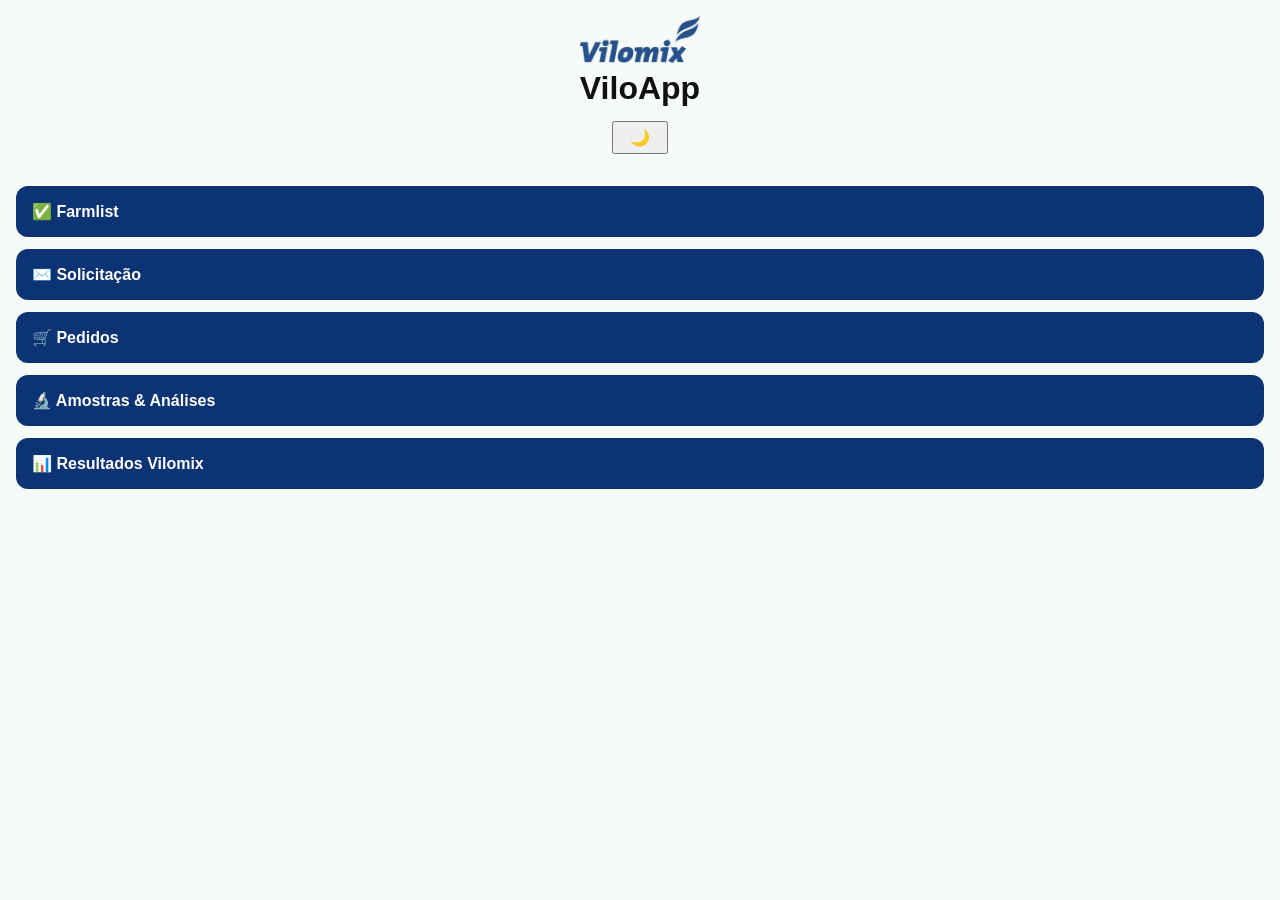
<file: index.html>
<!DOCTYPE html>
<html lang="pt-br">
<head>
  <meta charset="UTF-8" />
  <meta name="viewport" content="width=device-width, initial-scale=1.0"/>
  <title>ViloApp</title>
  <link rel="stylesheet" href="styles.css">
  <link rel="manifest" href="manifest.json" />
  <script>
    function toggleDarkMode() {
      document.body.classList.toggle('dark');
    }
  </script>
</head>
<body>
  <header>
    <img src="vilomix-logo.png" alt="Vilomix" class="logo" />
    <h1>ViloApp</h1>
    <button onclick="toggleDarkMode()">🌙</button>
  </header>
  <main>
    <a href="farmlist.html" class="card">✅ Farmlist</a>
    <a href="https://favu.app/app/private/forms/fill/53dba21c-d508-4bd5-948b-28f775161da8" class="card">✉️ Solicitação</a>
    <a href="https://favu.app/app/private/forms/fill/a2aa5af5-61ce-45fb-a8ba-21968e3a8773" class="card">🛒 Pedidos</a>
    <a href="https://favu.app/app/private/forms/fill/994dfee2-62af-47b8-9883-0f63d651c18b" class="card">🔬 Amostras & Análises</a>
    <a href="https://favu.app/app/private/forms/fill/431aef3d-0879-4a88-a005-7c68237d18fb" class="card">📊 Resultados Vilomix</a>
  </main>
</body>
</html>
</file>
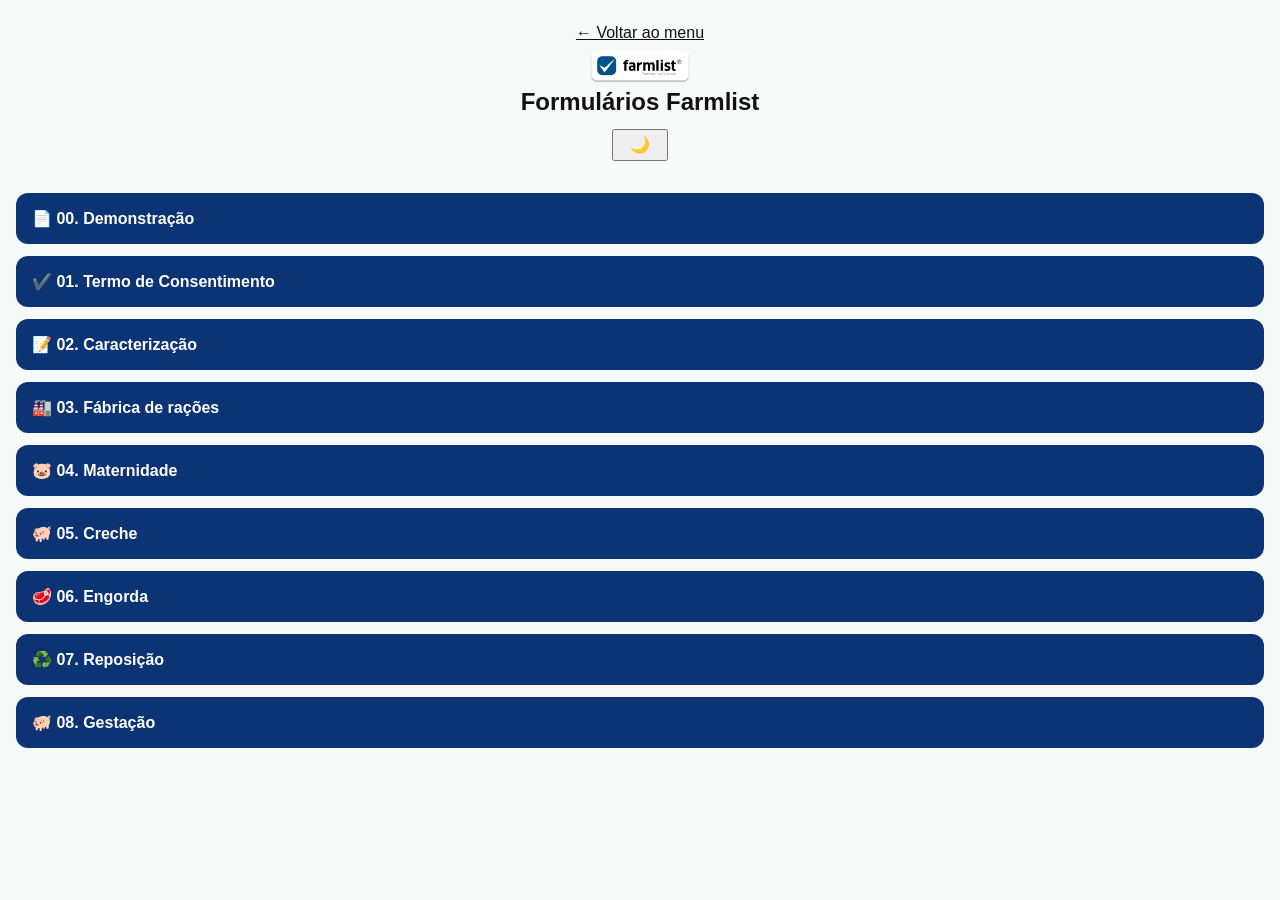
<file: farmlist.html>
<!DOCTYPE html>
<html lang="pt-br">
<head>
  <meta charset="UTF-8" />
  <meta name="viewport" content="width=device-width, initial-scale=1.0"/>
  <title>Farmlist</title>
  <link rel="stylesheet" href="styles.css">
  <script>
    function toggleDarkMode() {
      document.body.classList.toggle('dark');
    }
  </script>
</head>
<body>
  <header>
    <a href="index.html" class="back">← Voltar ao menu</a>
    <img src="farmlist-logo.png" alt="Farmlist" class="logo small" />
    <h2>Formulários Farmlist</h2>
    <button onclick="toggleDarkMode()">🌙</button>
  </header>
  <main>
    <a href="https://favu.app/app/private/forms/fill/4e68cf71-16e1-4cfb-b70a-e52aa0b98833" class="card">📄 00. Demonstração</a>
    <a href="https://favu.app/app/private/forms/preview/2cf1e08a-0cb8-458e-a772-f72eec9b29e2" class="card">✔️ 01. Termo de Consentimento</a>
    <a href="https://favu.app/app/private/forms/preview/814924a5-45c9-4123-a7dc-6bedc9e0c589" class="card">📝 02. Caracterização</a>
    <a href="https://favu.app/app/private/forms/preview/127dcfe2-7420-4556-8348-e8dc1a82bd45" class="card">🏭 03. Fábrica de rações</a>
    <a href="https://favu.app/app/private/forms/preview/4a8f4af8-cf01-4338-9204-ac0d4d71f0ad" class="card">🐷 04. Maternidade</a>
    <a href="https://favu.app/app/private/forms/preview/41f1f2f0-046b-4bcb-827c-df2a3cb83f9e" class="card">🐖 05. Creche</a>
    <a href="https://favu.app/app/private/forms/preview/f5a1d492-2199-483e-bcea-9d08c59bd4d2" class="card">🥩 06. Engorda</a>
    <a href="https://favu.app/app/private/forms/preview/ec7f5532-76aa-4cd5-95d0-30db8d7b191a" class="card">♻️ 07. Reposição</a>
    <a href="https://favu.app/app/private/forms/preview/b89c2cb3-8274-4f22-900a-41714364fc1c" class="card">🐖 08. Gestação</a>
  </main>
</body>
</html>
</file>
<file: styles.css>
body {
  font-family: sans-serif;
  margin: 0;
  background: #f6fbf9;
  color: #111;
  transition: background 0.3s, color 0.3s;
}
header {
  text-align: center;
  padding: 1em;
}
.logo {
  width: 120px;
  display: block;
  margin: 0 auto;
}
.logo.small {
  width: 100px;
}
h1, h2 {
  margin: 0.2em;
}
main {
  display: flex;
  flex-direction: column;
  gap: 12px;
  padding: 1em;
}
.card {
  background: #0c3474;
  color: white;
  text-decoration: none;
  padding: 1em;
  border-radius: 12px;
  font-weight: bold;
  text-align: left;
}
.card:hover {
  background: #0a2a5e;
}
.back {
  display: block;
  text-align: center;
  margin: 0.5em auto;
  color: #111;
}
button {
  margin-top: 0.5em;
  padding: 0.3em 1em;
  font-size: 1em;
  cursor: pointer;
}
body.dark {
  background: #121212;
  color: #f0f0f0;
}
body.dark .card {
  background: #333;
}
body.dark .card:hover {
  background: #444;
}
body.dark .back {
  color: #eee;
}
</file>
